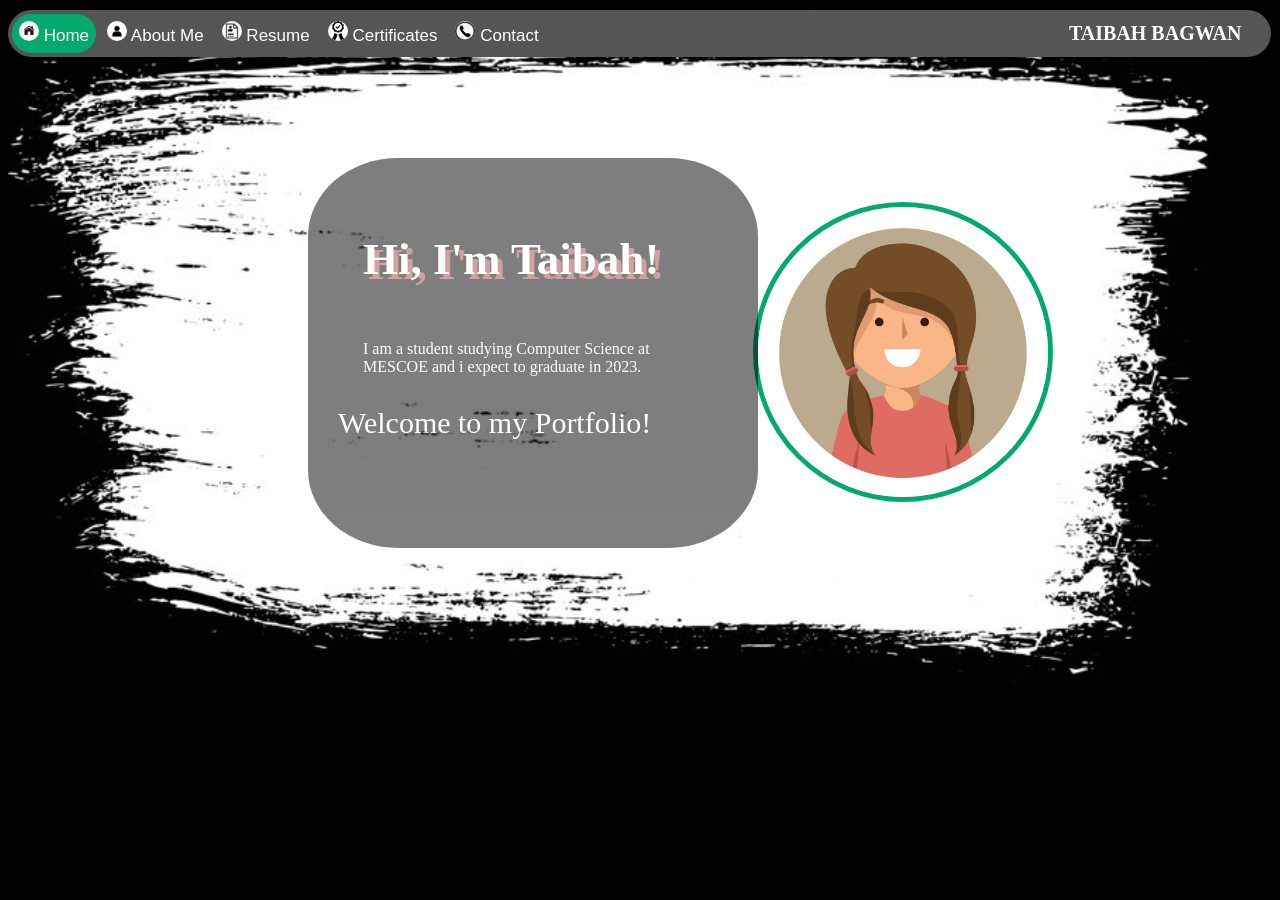
<file: index.html>
<!DOCTYPE html>
<html>
<head>
    <title>Taibah - My Portfolio</title>
    <link rel="stylesheet" href="css/portfolio.css">
	<script src = "js/portfolio.js"></script>
</head>
<body id="body1">
    <div class="navbar">
        <a href="Home.html" id="start" class="active"><img src="img/home.png" width="20" height="20">  Home</a>
        <a href="AboutMe.html"><img src="img/aboutme.png" width="20" height="20">  About Me</a>
        <a href="Resume.html"><img src="img/resume.png" width="20" height="20">  Resume</a>
        <a href="Certificates.html"><img src="img/certificate.png" width="20" height="20">  Certificates</a>
        <a href="Contact.html" id="end"><img src="img/contact.png" width="20" height="20">  Contact   </a>
        <p style="float: right; margin-right: 30px; margin-bottom: 0cm; margin-top: 12px; font-size: 20px; color: white; font-family: cursive;"><b>TAIBAH BAGWAN</b></p>
    </div>

    
    <div class="bg" style="position: relative;">
        <img src="img/paint.jpg" id="stroke" alt="" width="100%" height="100%">
        <img src="img/girl2.jpg" id="img2" width="300" height="300">
        <div class="container">
            <p style="font-size: 45px; padding: 30px; padding-bottom: 10px; padding-left: 55px; color: white; text-shadow: 5px 5px rgb(161, 69, 69);"><b>Hi, I'm Taibah!</b></p>
            <p style="padding: 55px; padding-top: 0px; padding-bottom: 0cm;">I am a student studying Computer Science at MESCOE and i expect to graduate in 2023.</p>
            <p style="padding-left: 30px; font-size: 30px;">Welcome to my Portfolio!</p>
        </div>
    </div>
</body>
</html>
</file>
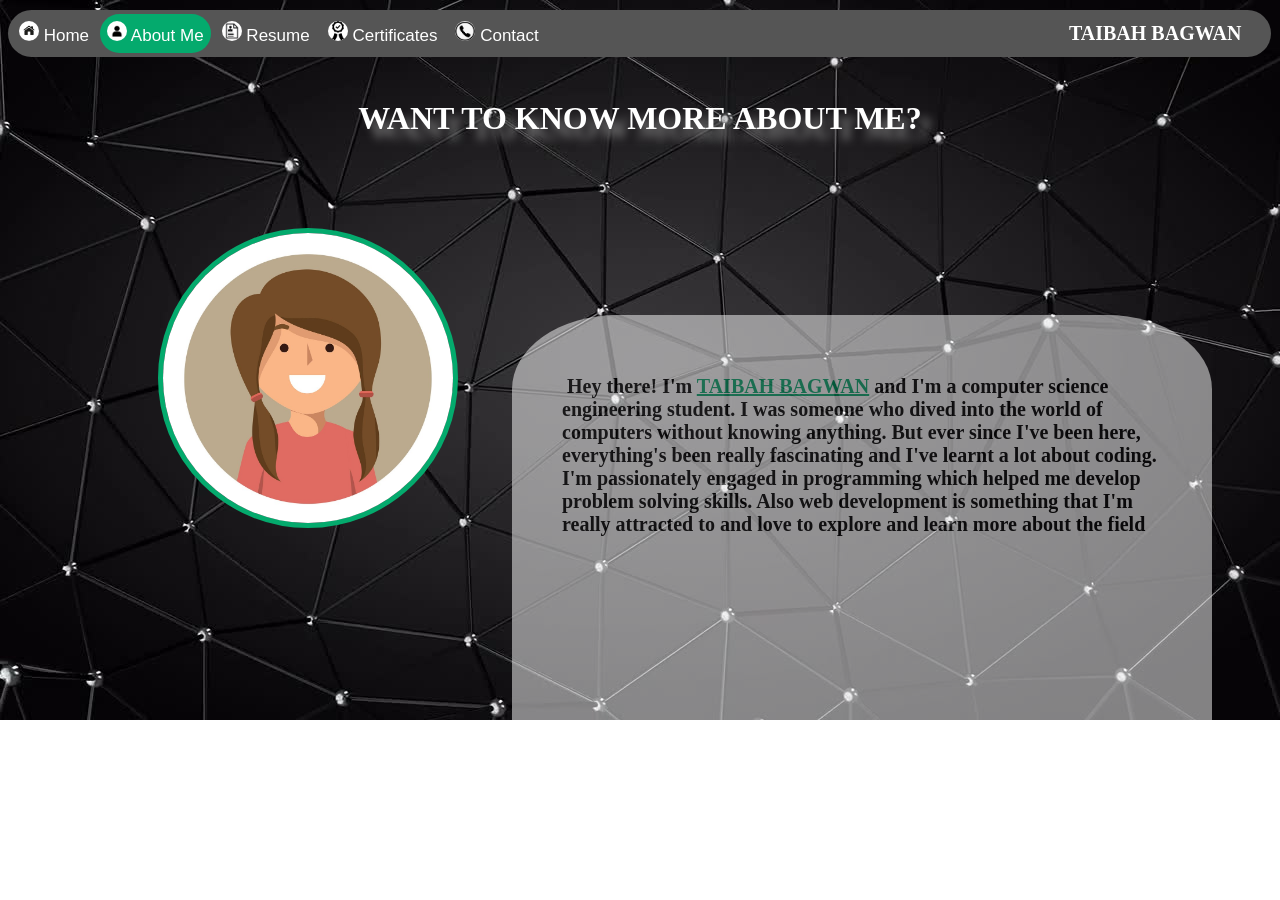
<file: AboutMe.html>
<!DOCTYPE html>
<html>
<head>
    <title>Taibah - My Portfolio</title>
    <link rel="stylesheet" href="css/portfolio.css">
	<script src = "js/portfolio.js"></script>
</head>
<body id="body2">
    <div class="navbar">
        <a href="Home.html" id="start"><img src="img/home.png" width="20" height="20">  Home</a>
        <a href="AboutMe.html" class="active"><img src="img/aboutme.png" width="20" height="20">  About Me</a>
        <a href="Resume.html"><img src="img/resume.png" width="20" height="20">  Resume</a>
        <a href="Certificates.html"><img src="img/certificate.png" width="20" height="20">  Certificates</a>
        <a href="Contact.html" id="end"><img src="img/contact.png" width="20" height="20">  Contact   </a>
        <p style="float: right; margin-right: 30px; margin-bottom: 0cm; margin-top: 12px; font-size: 20px; color: white; font-family: cursive;"><b>TAIBAH BAGWAN</b></p>
    </div>

    <h1 id="heading" style="color: white; font-family: cursive; text-align: center; margin-top: 100px; text-shadow: 10px 10px 10px grey;">WANT TO KNOW MORE ABOUT ME?</h1>
    <div>
        <img src="img/girl2.jpg" width="300" height="300" style="margin-left: 150px; margin-top: 70px; border-color:  #04AA6D; border-style: solid; border-width: 5px; border-radius: 50%;">
        <div class="ambg">
            <p style="padding: 40px; padding-left: 50px; font-family: cursive; font-size: 20px; text-indent: 5px;"><b>Hey there! I'm <b style="color: #04AA6D;"><u>TAIBAH BAGWAN</u></b> and I'm a computer science engineering student. 
                I was someone who dived into the world of computers without knowing anything. But ever since I've been here, everything's been really fascinating and I've learnt a lot about coding. 
                I'm passionately engaged in programming which helped me develop problem solving skills. Also web development is something that I'm really attracted to and love to explore and learn more about the field</b></p>
        </div>
    </div>
</body>
</html>
</file>
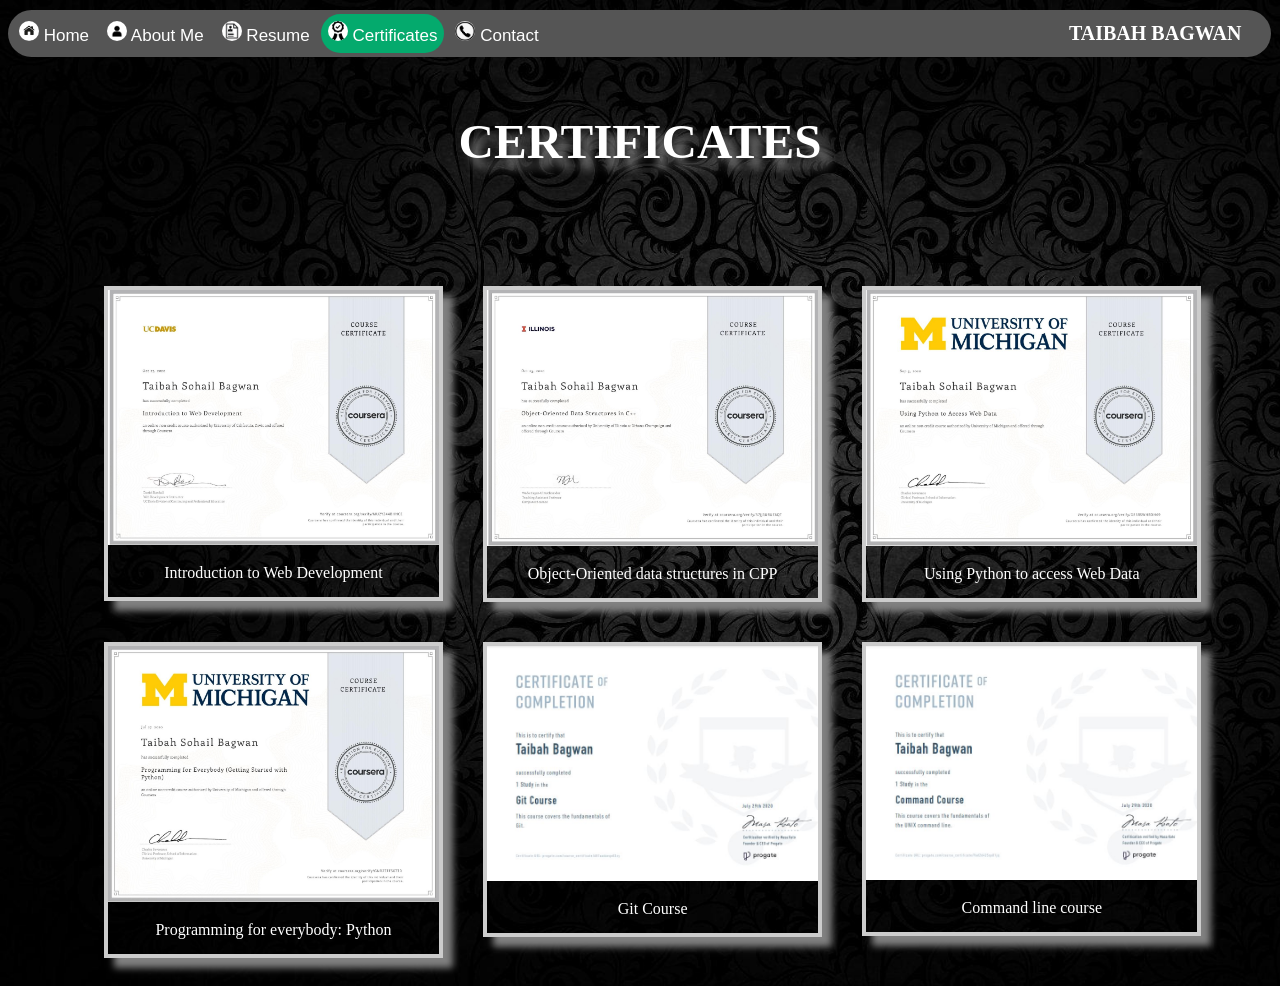
<file: Certificates.html>
<!DOCTYPE html>
<html>
<head>
    <title>Taibah - My Portfolio</title>
    <link rel="stylesheet" href="css/portfolio.css">
	<script src = "js/portfolio.js"></script>
</head>
<body id="body4">
    <div class="navbar">
        <a href="Home.html" id="start"><img src="img/home.png" width="20" height="20">  Home</a>
        <a href="AboutMe.html"><img src="img/aboutme.png" width="20" height="20">  About Me</a>
        <a href="Resume.html"><img src="img/resume.png" width="20" height="20">  Resume</a>
        <a href="Certificates.html"  class="active"><img src="img/certificate.png" width="20" height="20">  Certificates</a>
        <a href="Contact.html" id="end"><img src="img/contact.png" width="20" height="20">  Contact   </a>
        <p style="float: right; margin-right: 30px; margin-bottom: 0cm; margin-top: 12px; font-size: 20px; color: white; font-family: cursive;"><b>TAIBAH BAGWAN</b></p>
    </div>

    <h1 style="color: white; font-family: cursive; text-align: center; font-size: 1.3cm; padding-top: 80px; text-shadow: 10px 10px 10px grey;">CERTIFICATES</h1>
        
    <div style="padding-top: 5%; width: 120%; margin-left: 6%;">
        <div class="responsive">
            <div class="gallery">
            <a target="_blank" href="img/cer1.jpeg">
                <img id="same" src="img/cer1.jpeg" width="600" height="400">
            </a>
            <div class="desc" style="color: white; font-family: cursive;">Introduction to Web Development</div>
            </div>
        </div>
        
        
        <div class="responsive">
            <div class="gallery">
            <a target="_blank" href="img/cer2.jpeg">
                <img id="same" src="img/cer2.jpeg" width="600" height="400">
            </a>
            <div class="desc" style="color: white; font-family: cursive;">Object-Oriented data structures in CPP</div>
            </div>
        </div>
        
        <div class="responsive">
            <div class="gallery">
            <a target="_blank" href="img/cer3.jpeg">
                <img id="same" src="img/cer3.jpeg" width="600" height="400">
            </a>
            <div class="desc" style="color: white; font-family: cursive;">Using Python to access Web Data</div>
            </div>
        </div>

        <div class="clearfix"></div>
        
        <div class="responsive">
            <div class="gallery">
            <a target="_blank" href="img/cer4.jpeg">
                <img id="same" src="img/cer4.jpeg" width="600" height="400">
            </a>
            <div class="desc" style="color: white; font-family: cursive;">Programming for everybody: Python</div>
            </div>
        </div>
        
        <div class="responsive">
            <div class="gallery">
            <a target="_blank" href="img/cer5.JPG">
                <img id="same" src="img/cer5.JPG" width="600" height="400">
            </a>
            <div class="desc" style="color: white; font-family: cursive;">Git Course</div>
            </div>
        </div>

        <div class="responsive">
            <div class="gallery">
            <a target="_blank" href="img/cer6.JPG">
                <img id="same" src="img/cer6.JPG" width="600" height="400">
            </a>
            <div class="desc" style="color: white; font-family: cursive;">Command line course</div>
            </div>
        </div>
      
      <div class="clearfix"></div>
    </div>

</body>
</html>
</file>
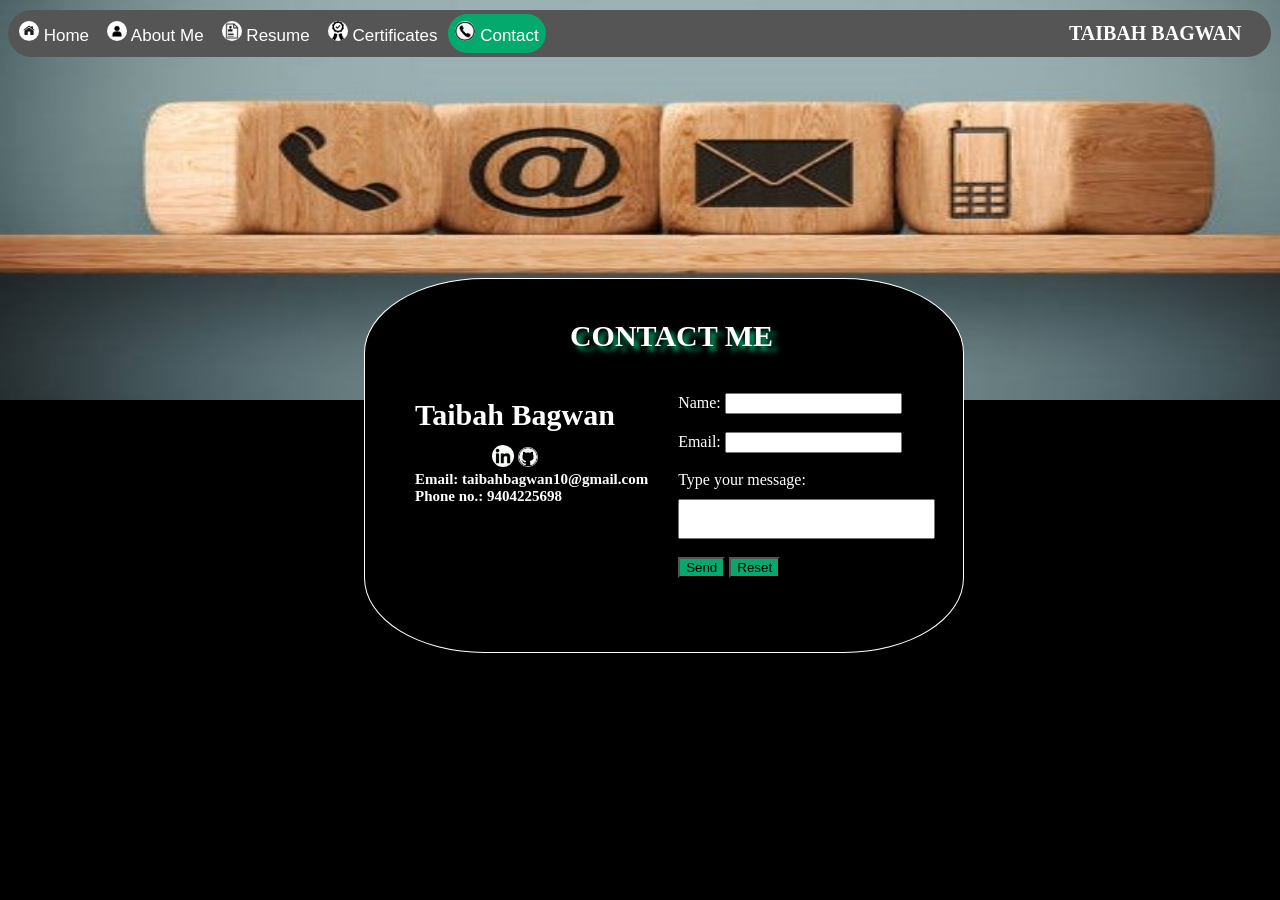
<file: Contact.html>
<!DOCTYPE html>
<html>
<head>
    <title>Taibah - My Portfolio</title>
    <link rel="stylesheet" href="css/portfolio.css">
	<script src = "js/portfolio.js"></script>
</head>
<body id="body5">
    <div class="navbar">
        <a href="Home.html" id="start"><img src="img/home.png" width="20" height="20">  Home</a>
        <a href="AboutMe.html"><img src="img/aboutme.png" width="20" height="20">  About Me</a>
        <a href="Resume.html"><img src="img/resume.png" width="20" height="20">  Resume</a>
        <a href="Certificates.html" ><img src="img/certificate.png" width="20" height="20">  Certificates</a>
        <a href="Contact.html" id="end" class="active"><img src="img/contact.png" width="20" height="20">  Contact   </a>
        <p style="float: right; margin-right: 30px; margin-bottom: 0cm; margin-top: 12px; font-size: 20px; color: white; font-family: cursive;"><b>TAIBAH BAGWAN</b></p>
    </div>

    <div id="contact" class="container">
        <p style="text-align: center; font-size: 30px; padding-right: 35px; text-shadow: 5px 5px 5px #04AA6D;"><b>CONTACT ME</b></p> 
        <div style="display: flex;">
            <p style="font-size: 15px; margin-top: 15px;"><b style="font-size: 30px;">Taibah Bagwan</b><br>
                <a href="https://www.linkedin.com/in/taibah-bagwan-528226210/"><img src="img/linkedin.png" width="22px" height="22px" style="border-radius: 50%; margin-left: 77px;"></a>
                <a href="https://github.com/Taibah-10"><img src="img/github.png" width="20px" height="20px" style="border-radius: 50%; margin-top: 15px;"></a><br>
                <b style="padding-bottom: 50px;">Email: taibahbagwan10@gmail.com<br>
                Phone no.: 9404225698</b></p>
            <form style="padding-top: 10px; padding-left: 30px;">
                <label for="name">Name:</label>
                <input type="text" id="name" name="name"><br><br>
                <label for="email">Email:</label>
                <input type="text" id="email" name="email"><br><br>
                <label for="msg">Type your message:</label><br>
                <input type="text" id="msg" name="msg" size="30" style="height: 40px; margin-top: 10px;"><br><br>
                <input type="submit" value="Send" style="background-color: #04AA6D;" onclick="return submitted(this.form)">
                <input type="reset" value="Reset" style="background-color: #04AA6D;">
            </form>
        </div>
    </div>

</body>
</html>
</file>
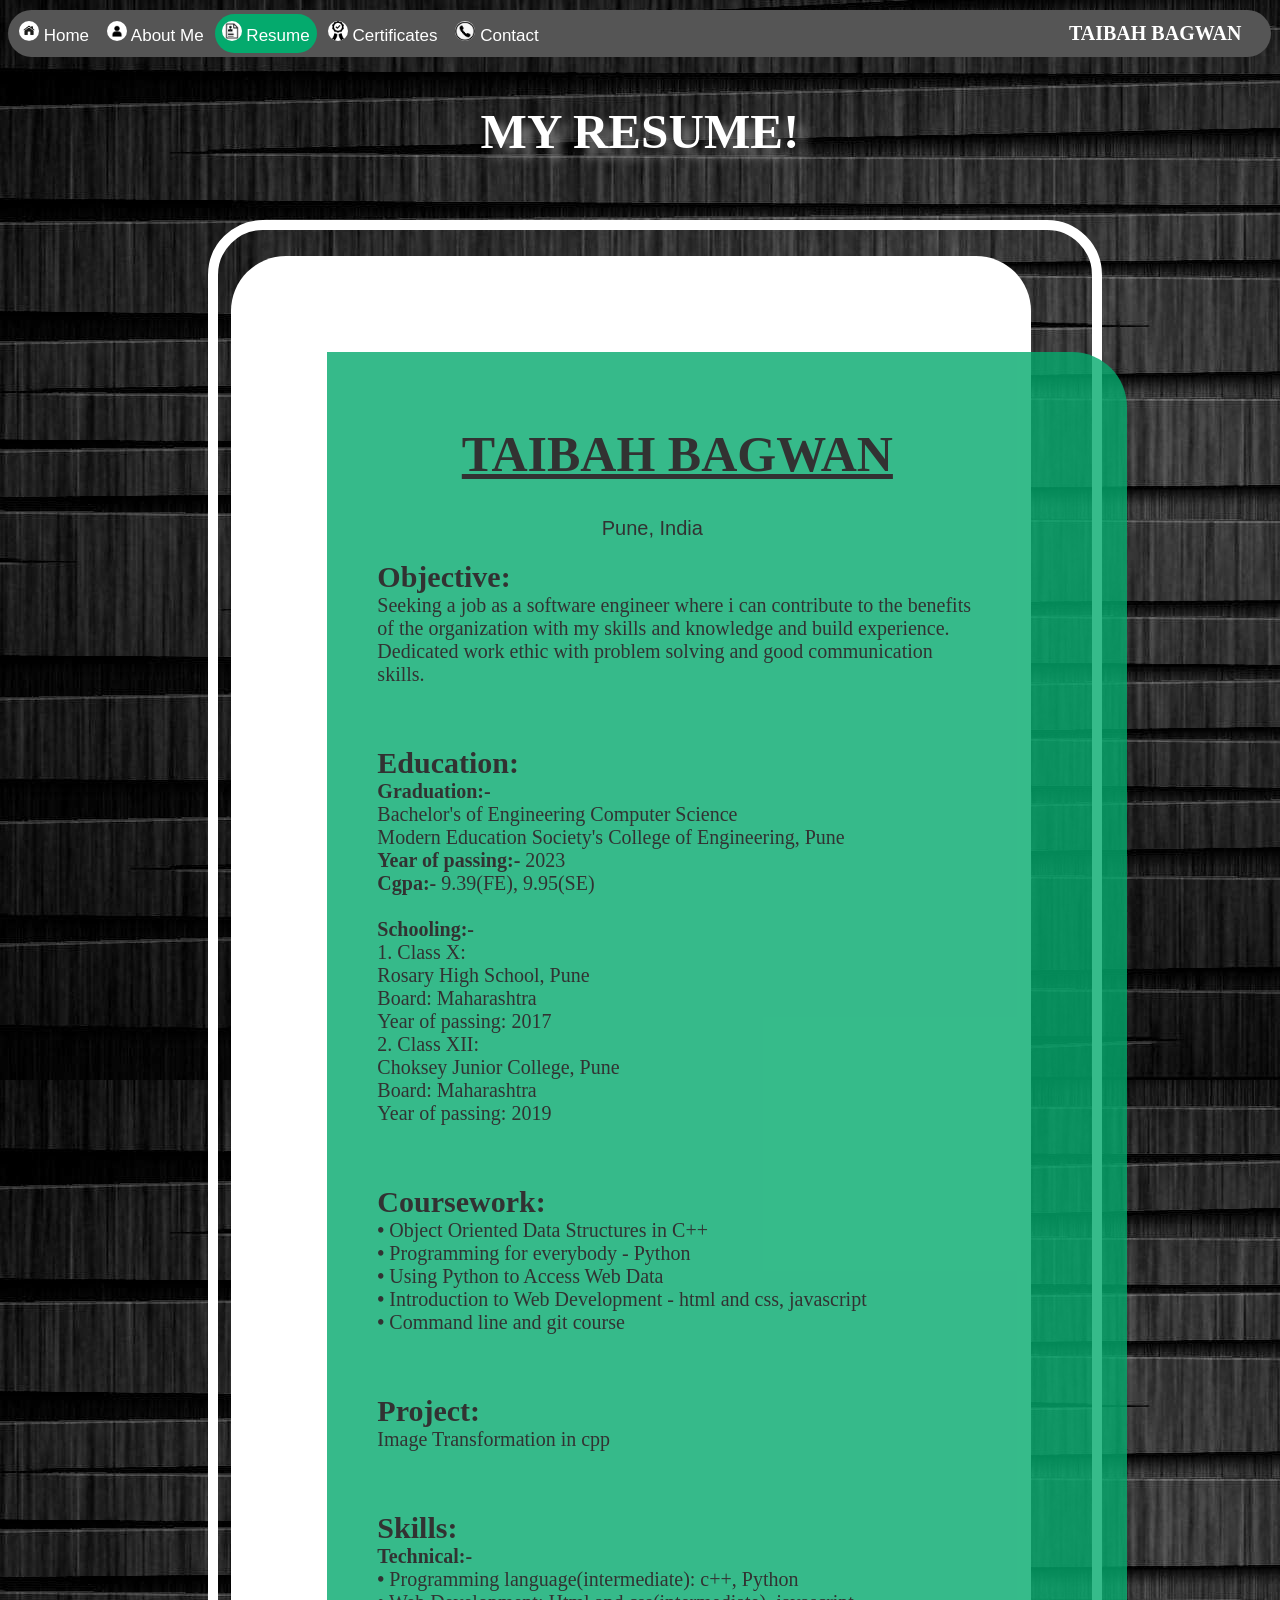
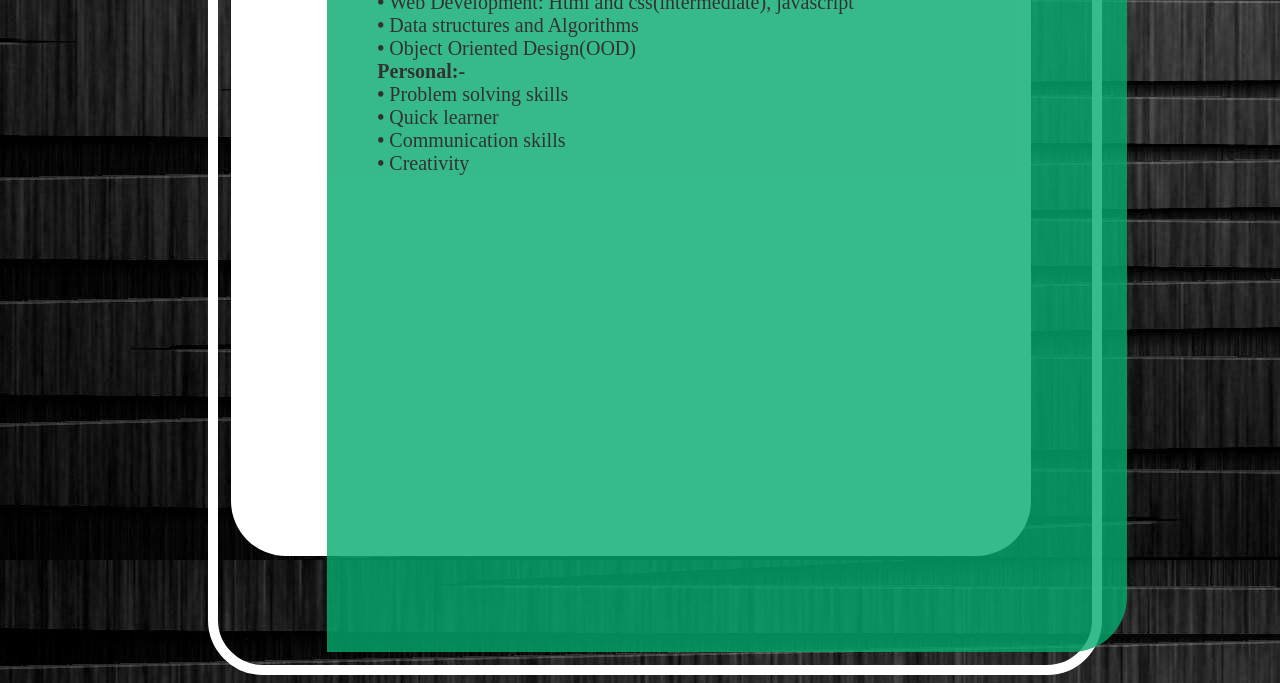
<file: Resume.html>
<!DOCTYPE html>
<html>
<head>
    <title>Taibah - My Portfolio</title>
    <link rel="stylesheet" href="css/portfolio.css">
	<script src = "js/portfolio.js"></script>
</head>
<body id="body3">
    <div class="navbar">
        <a href="Home.html" id="start"><img src="img/home.png" width="20" height="20">  Home</a>
        <a href="AboutMe.html"><img src="img/aboutme.png" width="20" height="20">  About Me</a>
        <a href="Resume.html" class="active"><img src="img/resume.png" width="20" height="20">  Resume</a>
        <a href="Certificates.html"><img src="img/certificate.png" width="20" height="20">  Certificates</a>
        <a href="Contact.html" id="end"><img src="img/contact.png" width="20" height="20">  Contact   </a>
        <p style="float: right; margin-right: 30px; margin-bottom: 0cm; margin-top: 12px; font-size: 20px; color: white; font-family: cursive;"><b>TAIBAH BAGWAN</b></p>
    </div>
    
    <h1 style="color: white; font-family: cursive; text-align: center; font-size: 1.3cm; padding-top: 70px; text-shadow: 10px 10px 10px grey;">MY RESUME!</h1>
    <div style="border-style: solid; border-width: 10px; border-spacing: 0px; border-color: white; margin-left: 200px; margin-top: 60px; padding-left: 0px; padding-right: 785px; padding-top: 10px; padding-bottom: 100px; margin-right: 170px; border-top-left-radius: 55px 55px; border-bottom-left-radius: 55px 55px; border-top-right-radius: 55px 55px; border-bottom-right-radius:  55px 55px;"> 
        <div id="wbox">
            <div id="bbox">
                <h1 style="padding: 40px; padding-left: 50px; padding-right: 150px; padding-bottom: 0px; font-family: cursive; font-size: 50px; text-align: center;"><b><u>TAIBAH BAGWAN</u></b></h1>
                <p style="text-align: center; font-size: 20px; padding-right: 150px; padding-bottom: 0px;">Pune, India</p>
                <p style="padding: 40px; padding-top: 0cm; padding-left: 50px; padding-right: 150px; font-family: cursive; font-size: 20px;"><b style="font-size: 30px;">Objective: </b><br>
                    Seeking a job as a software engineer where i can contribute to the benefits of the organization with my skills and knowledge and build experience. Dedicated work ethic with problem solving and good communication skills.</p>
                <p style="padding: 40px; padding-top: 0cm; padding-left: 50px; padding-right: 150px; font-family: cursive; font-size: 20px;"><b style="font-size: 30px;">Education: </b><br>
                    <b>Graduation:-</b><br>
                    Bachelor's of Engineering Computer Science<br>
                    Modern Education Society's College of Engineering, Pune<br>
                    <b>Year of passing:- </b>2023<br>
                    <b>Cgpa:- </b>9.39(FE), 9.95(SE)<br><br>
                    <b>Schooling:-</b><br>
                    1. Class X:<br>
                    Rosary High School, Pune<br>
                    Board: Maharashtra<br>
                    Year of passing: 2017<br>
                    2. Class XII:<br>
                    Choksey Junior College, Pune<br>
                    Board: Maharashtra<br>
                    Year of passing: 2019</p>

                <p style="padding: 40px; padding-top: 0cm; padding-left: 50px; padding-right: 150px; font-family: cursive; font-size: 20px;"><b style="font-size: 30px;">Coursework: </b><br>
                    <b>•</b> Object Oriented Data Structures in C++<br>
                    <b>•</b> Programming for everybody - Python<br>
                    <b>•</b> Using Python to Access Web Data<br>
                    <b>•</b> Introduction to Web Development - html and css, javascript<br>
                    <b>•</b> Command line and git course<br></p>
                <p style="padding: 40px; padding-top: 0cm; padding-left: 50px; padding-right: 150px; font-family: cursive; font-size: 20px;"><b style="font-size: 30px;">Project: </b><br>
                    Image Transformation in cpp<br></p>
                <p style="padding: 40px; padding-top: 0cm; padding-left: 50px; padding-right: 150px; font-family: cursive; font-size: 20px;"><b style="font-size: 30px;">Skills: </b><br>
                    <b>Technical:-</b><br>
                    <b>•</b> Programming language(intermediate): c++,  Python<br>
                    <b>•</b> Web Development: Html and css(intermediate), javascript<br>
                    <b>•</b> Data structures and Algorithms<br>
                    <b>•</b> Object Oriented Design(OOD)<br>
                    <b>Personal:-</b><br>
                    <b>•</b> Problem solving skills<br>
                    <b>•</b> Quick learner<br>
                    <b>•</b> Communication skills<br>
                    <b>•</b> Creativity<br></p>
            </div>
            <p style="padding: 20%;"></p>
        </div>
    </div>    
</body>
</html>
</file>
<file: css/portfolio.css>
#body2 {font-family: Arial, Helvetica, sans-serif; background-image: url("back.jpg"); background-repeat: no-repeat; background-size: cover;}
#body1 {font-family: Arial, Helvetica, sans-serif; background-color: black;}
#body3 {font-family: Arial, Helvetica, sans-serif; background-image: url("backresume.jpg"); background-size: auto; background-repeat: repeat;}
#body4 {font-family: Arial, Helvetica, sans-serif; background-image: url("backre.jpg"); background-repeat: no-repeat; background-size: cover;}
#body5 {font-family: Arial, Helvetica, sans-serif; background-color: black; background-image: url("cm1.jpg"); background-repeat: no-repeat; background-size: 1370px 400px;}


.navbar {
  border-top-left-radius: 55px 55px;
  border-top-right-radius: 55px 55px;
  border-bottom-right-radius:  55px 55px;
  border-bottom-left-radius: 55px 55px;
  background-color: #555;
  overflow: auto;
  width: 98.7%;
  top: 0cm;
  z-index: 10000;
  position: fixed;
  margin-top: 10px;
}

.navbar a {
  height: 39px;
  margin-top: 4px;
  margin-bottom: 4px;
  margin-left: 4px; 
  float: left;
  padding: 7px;
  color: white;
  text-decoration: none;
  font-size: 17px;
  border-top-left-radius: 55px 55px;
  border-top-right-radius: 55px 55px;
  border-bottom-right-radius:  55px 55px;
  border-bottom-left-radius: 55px 55px;
}

.navbar a:hover {
  border-color: #04AA6D;
  border-width: 2px;
  border-style: solid;
  margin-top: 3.5px;
  padding-top: 5.5px;
  padding-left: 5px;
  padding-right: 5px;
}

.active {
  background-color: #04AA6D;
}

@media screen and (max-width: 500px) {
  .navbar a {
    float: none;
    display: block;
  }
}

img {
    border-radius: 50%;
    background-color: black;
  }

#stroke{
    border-radius: 0cm;
    width: 95%;
    height: 95%;
  }

  .container {
  
    font-family: cursive;
    border-radius: 20%;
    width: 450px;    
    height: 390px;
    position: absolute;
    background-color: black;
    opacity: 0.5;
    color: white;
    left: 300px;
    top: 150px;
    
  }

  #img2 {
    border-color:  #04AA6D;
    border-style: solid;
    border-width: 5px;
    border-radius: 50%;
    margin-left: 55%;
    margin-top: 13%;
    position: absolute;
    left: 50px;
    top: 30px;
}

.ambg{
    width: 700px;
    border-radius: 15%;
    position: absolute;
    opacity: 0.5;
    left: 40%;
    top: 35%;
    bottom: 10%;
    background-color: white;
}

#wbox{
    border-top-left-radius: 55px 55px;
    border-bottom-left-radius: 55px 55px;
    border-top-right-radius: 55px 55px;
    border-bottom-right-radius:  55px 55px;
    position: relative;
    background-color: white;
    width: 800px;
    height: 1900px;
    margin-left: 15%;
    margin-right: 20%;
    margin-bottom: 10%;
    margin-top: 5%;
}

#bbox{
    border-top-right-radius: 55px 55px;
    border-bottom-right-radius:  55px 55px;
    background-color: #04AA6D;
    opacity: 0.8;
    position: absolute;
    width: 800px;
    height: 1900px;
    margin-left: 12%;
    margin-right: 20%;
    margin-bottom: 10%;
    margin-top: 12%;
}

#same{
    border-radius: 0%;
}

div.gallery {
    border: 4px solid #ccc;
    box-shadow:  10px 10px 7px grey; 
  }
  
  div.gallery:hover {
    border: 10px solid #04AA6D;
  }
  
  div.gallery img {
    width: 100%;
    height: auto;
  }
  
  div.desc {
    padding: 15px;
    text-align: center;
  }
  
  * {
    box-sizing: border-box;
  }
  
  .responsive {
    padding: 20px;
    float: left;
    width: 24.99999%;
  }
  
  @media only screen and (max-width: 700px) {
    .responsive {
      width: 49.99999%;
      margin: 6px 0;
    }
  }
  
  @media only screen and (max-width: 500px) {
    .responsive {
      width: 100%;
    }
  }
  
  .clearfix:after {
    content: "";
    display: table;
    clear: both;
  }
  
  #contact{
    border-style: solid;
    border-color: white;
    border-radius: 20%;
    border-width: 1px;
    font-family: cursive;
    border-radius: 20%;
    width: 600px;    
    height: 375px;
    position: absolute;
    margin-right: 12%;
    margin-left: 5%;
    margin-top: 10%;
    margin-bottom: 50px;
    opacity: 1;
    background-color: black;
    padding-left: 50px;
    padding-top: 10px;
  }
</file>
